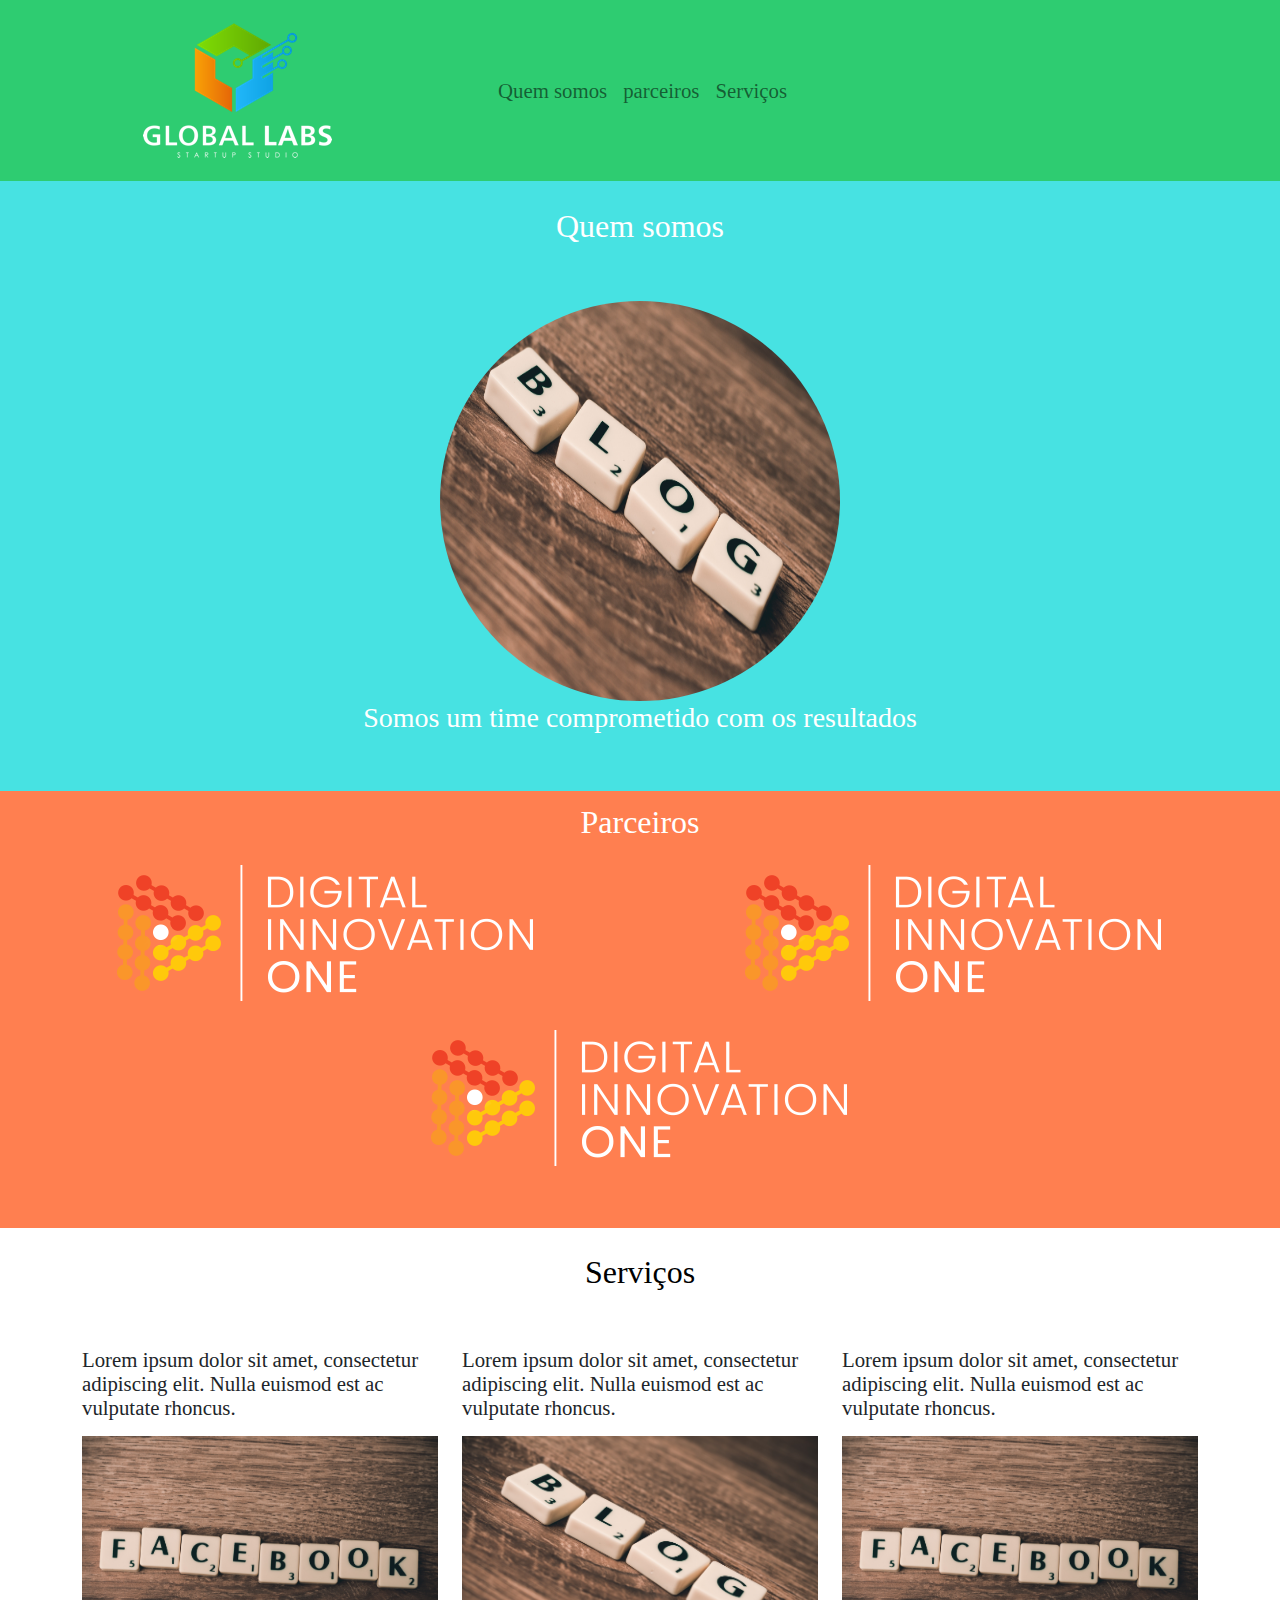
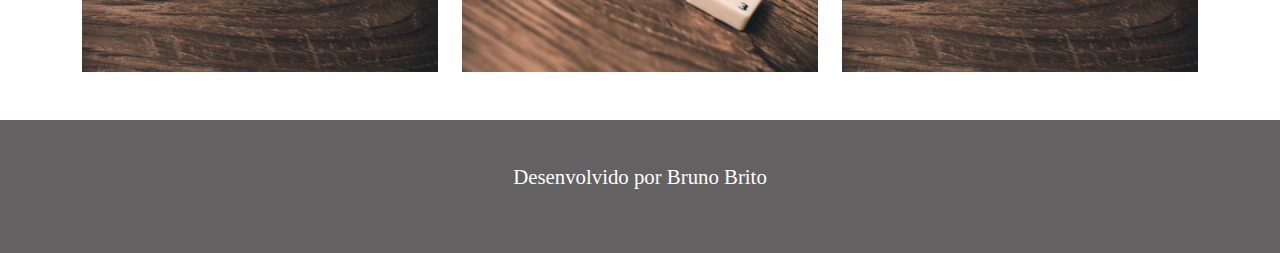
<file: projeto-bootstrap/index.html>
<!DOCTYPE html>
<html lang="pt-br">
<head>
  <meta charset="UTF-8">
  <meta http-equiv="X-UA-Compatible" content="IE=edge">
  <meta name="viewport" content="width=device-width, initial-scale=1.0">
  <title>Minha Página</title>
 
  <link rel="stylesheet" href="css/bootstrap.min.css">
  <link rel="stylesheet" href="css/style.css"> 
  
  </head>
    <body>
      <nav class="navbar navbar-expand-lg navbar-light">
        <a class="navbar-brand" href="#">
          <img src="image/globallebs.png">
        </a>
        <div class="collapse navbar-collapse">
          <ul class="navbar-nav">
            <li class="nav-item">
              <a class="nav-link" href="#">Quem somos</a>
            </li>
            <li class="nav-item">
              <a class="nav-link" href="#">parceiros</a>
            </li>
            <li class="nav-item">
              <a class="nav-link" href="#">Serviços</a>
            </li>
          </ul>
        </div>  
      </nav>

      <section id="quemsomos">
        <div class="container-fluid text-center quem-somos margin">
          <h2 class="margin">Quem somos</h2>
          <img src="./image/site3.jpg.jpg" class="rounded-circle" width="400" height="400">
          <h3>Somos um time comprometido com os resultados</h3>
        </div>
      </section>

      <section id="parceiros">
        <div class="container-fluid text-center margin parceiros">
          <h2>Parceiros</h2>
          <div class="container-fluid">
            <div class="row">
              <div class="col lg-4">
                <img src="./image/dio.png">
              </div>
              <div class="col lg-4">
                <img src="./image/dio.png">
              </div>
              <div class="col lg-4">
                <img src="./image/dio.png">
              </div>
            </div>
          </div>
        </div>
      </section>

      <section class= "margin" id="serviços">
        <div class="container-fluid text-center margin serviços">
          <h2>Serviços</h2>
        </div>
        <div class="container">
          <div class="row">
            <div class=" col-lg-4">
              <p>Lorem ipsum dolor sit amet, consectetur adipiscing elit. Nulla euismod est ac vulputate rhoncus.</p>
              <img src="./image/site2.jpg.jpg" width="100%">
            </div>
            <div class=" col-lg-4">
              <p>Lorem ipsum dolor sit amet, consectetur adipiscing elit. Nulla euismod est ac vulputate rhoncus.</p>
              <img src="./image/site3.jpg.jpg" width="100%">
            </div>
            <div class=" col-lg-4">
              <p>Lorem ipsum dolor sit amet, consectetur adipiscing elit. Nulla euismod est ac vulputate rhoncus.</p>
              <img src="./image/site2.jpg.jpg" width="100%">
            </div>
          </div>
        </div>
      </section>

      <footer class="contariner-fluid text-center bg-footer margin">
        <p>Desenvolvido por Bruno Brito</p>
      </footer>
    </body>
  </html>
</file>
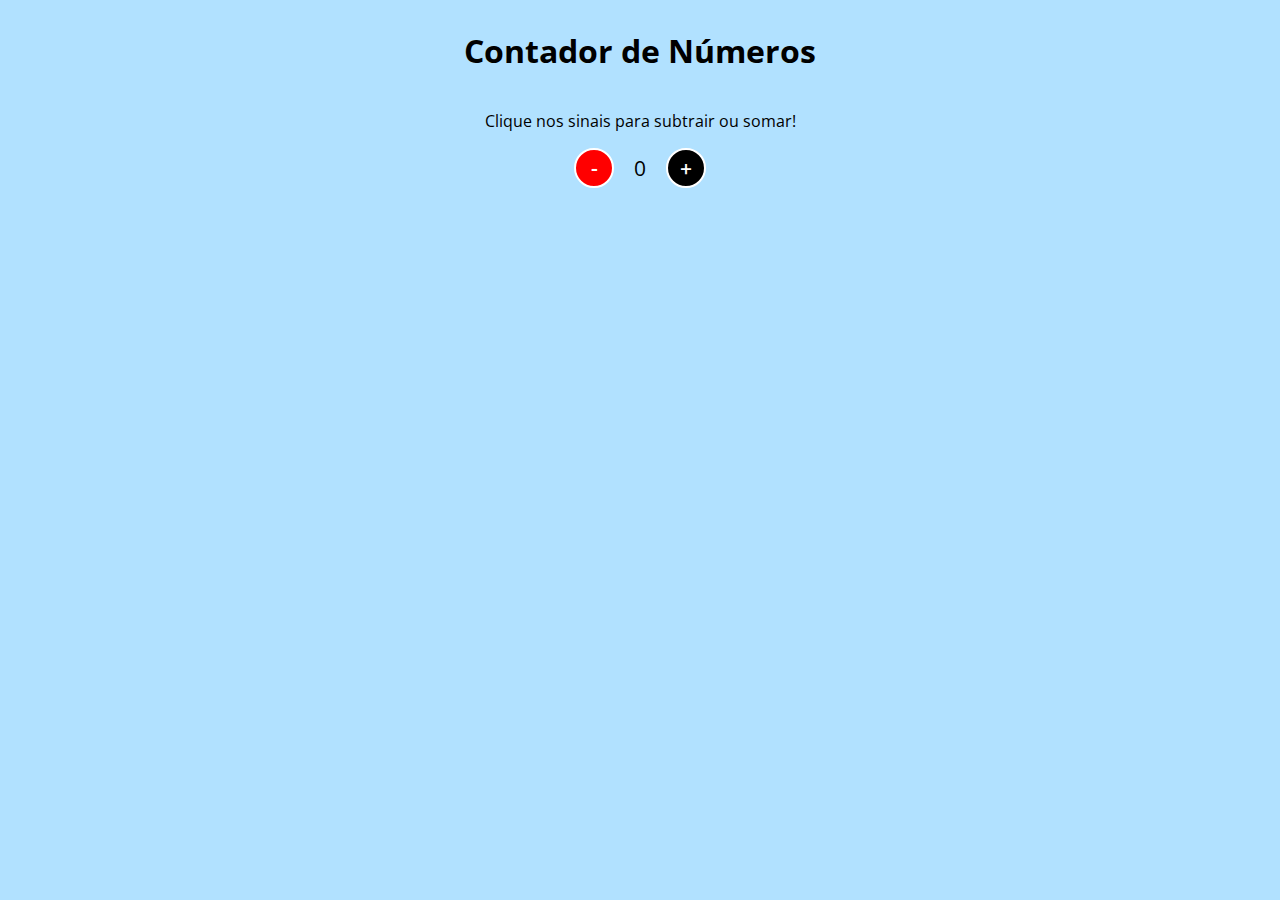
<file: projeto-js/index.html>
<!DOCTYPE html>
<html lang="pt-br">
    <head>
        <meta charset="UTF-8">
        <meta http-equiv="X-UA-Compatible" content="IE=edge">
        <meta name="viewport" content="width=device-width, initial-scale=1.0">
        <title>Contador</title>
        
        <link rel="stylesheet" href="./css/style.css">
    </head>

    <body>
        <h1>Contador de Números</h1>
        <p>Clique nos sinais para subtrair ou somar!</p>
        <div id="counter">
            <button name="subtrair" id="decrement">-</button>
            <span id="currentNumber">0</span>
            <button  class="increment" name="adicionar" id="increment">+</button>
        </div>

        <script src="./js/script.js"></script>
    </body>
</html>
</file>
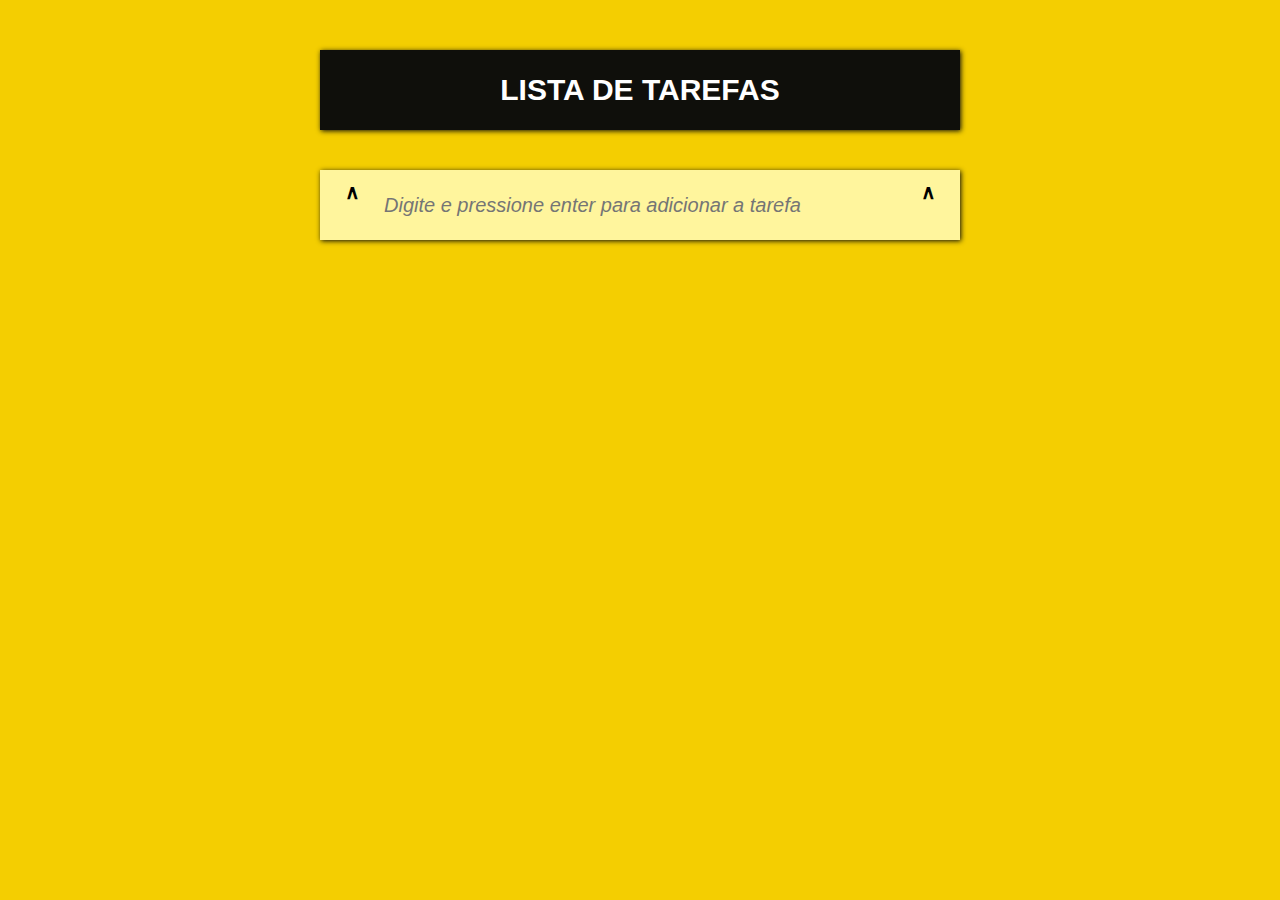
<file: to-do-list/index.html>
<!DOCTYPE html>
<html lang="pt-br">
<head>
    <meta charset="UTF-8">
    <meta name="viewport" content="width=device-width, initial-scale=1.0">
    <link rel="stylesheet" href="style.css">
    <title>todo-list</title>
</head>
<body>
    <div class="todo">
        <div class="todo__title">
           LISTA DE TAREFAS
        </div>

        <div class="todo__list" id='todoList'>
           
        </div>

        <div class="todo__new-item">
            <div>&and;</div>
            <input type="text" id="newItem" placeholder="Digite e pressione enter para adicionar a tarefa">
            <div>&and;</div>
        </div>
    </div>
    <script src="../to-do-list/script.js"></script>
</body>
</html>
</file>
<file: projeto-bootstrap/css/style.css>
body {
  font: 1.3em arial-serif;
}

h2 {
  color: white;
  font: 2em,

}

#serviços h2 {
  color: black;
}

.navbar {
  background-color: #2ECC71;
}

.quem-somos {
  background-color: rgb(71, 226, 226);
  color: white;
}

.margin {
  padding-bottom: 3rem;
  padding-top: 0.8rem;
}

.parceiros {
  background-color: #FF7F50;
}

.bg-footer {
  background-color: rgb(99, 97, 97);
  color: white;
}

footer p {
  margin-top: 2rem;
}
</file>
<file: projeto-js/css/style.css>
@import url('https://fonts.googleapis.com/css2?family=Open+Sans:wght@300;600&display=swap');

* {
    font-family: 'Open Sans', sans-serif;
}

body {
    display: flex;
    align-items: center;
    justify-content: center;
    flex-direction: column;
    background-color: rgb(177, 225, 255);
}

button {
    height: 40px;
    width: 40px;
    border-radius: 50%;
    border: 2px solid white;
    background-color: red;
    color: white;
    font-size: 16pt;
    font-weight: 600;
    text-align: center;
}

.increment {
    background-color: black;
}

#counter {
    display: flex;
}

#currentNumber {
    display: flex;
    align-items: center;
    margin: 0 20px;
    font-size: 16pt;
}

.negative {
    color: red;
}
</file>
<file: to-do-list/style.css>
:root {
    --primary-color: #F4CE01;
    --secondary-color: #0F0F0B;
}

* {
    margin: 0;
    padding: 0;
    box-sizing: border-box;
}

html {
    font-size: 62.5%;
}

body {
    background-color: var(--primary-color);
    font: bold 2rem 'Open Sans', sans-serif;
}

.todo {
    display: flex;
    width: 50vw;
    flex-direction: column;
    align-items: center;
    margin: 0 auto;
    gap: 15px;
}

.todo__title {
    display: flex;
    background-color: var(--secondary-color);
    width: 100%;
    height: 80px;
    justify-content: center;
    align-items: center;
    margin-top: 50px;
    box-shadow: 1px 1px 5px var(--secondary-color);
    font-size: 3rem;
    color: white;
}

.todo__list {
    display: flex;
    width: 100%;
    flex-direction: column;
    gap: 10px;
}

.todo__item {
    display: flex;
    width: 100%;
    height: 60px;
    justify-content: space-between;
    align-items: center;
    padding: 5px;
    box-shadow: 1px 1px 5px var(--secondary-color);
}

.todo__item>div {
    width: 80%;
}

.todo__item:hover {
    cursor: pointer;
    transition: all .5s ease;
    background-color: var(--secondary-color);
    color: var(--primary-color);
}


.todo__item>input[type='text'] {
    border: none;
    width: 80%;
    font: inherit;
}

.todo__item>input[type='button'],
.todo__item>input[type='checkbox'] {
    width: 30px;
    height: 30px;
    font: inherit;
}


.todo__item>input[type='checkbox']:checked+div {
    text-decoration: line-through;
}

.todo__new-item {
    display: flex;
    background-color: #fff59d;
    width: 100%;
    height: 70px;
    justify-content: space-evenly;
    padding: 10px 0;
    box-shadow: 1px 1px 5px var(--secondary-color);
    margin: 10px;
    font: inherit;
}

.todo__new-item>input {
    background-color: #fff59d;
    border: none;
    width: 80%;
    outline: none;
    font: inherit;
}

.todo__new-item>input::placeholder {
    font-style: italic;
    font-weight: normal;
}
</file>
